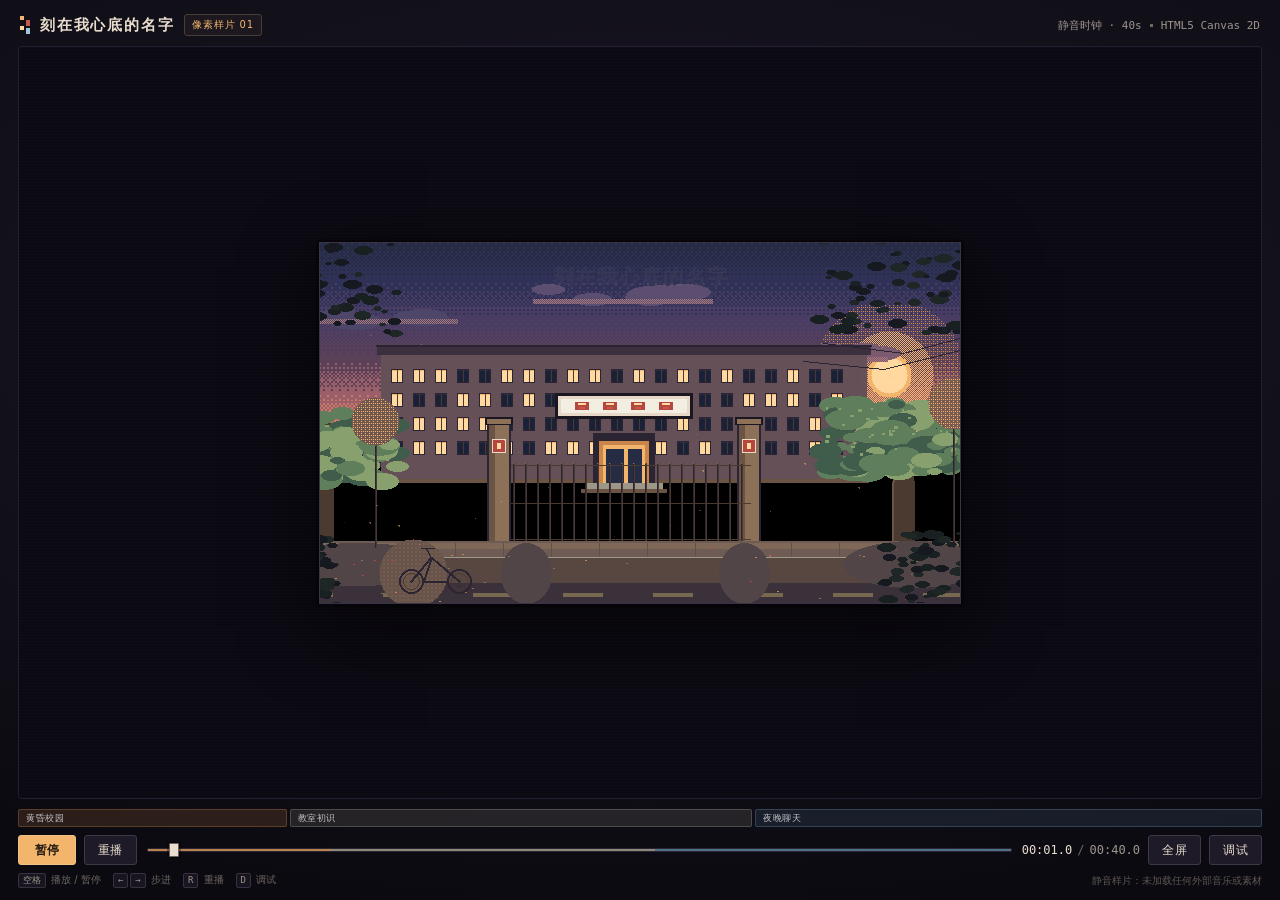
<file: index.html>
<!DOCTYPE html>
<html lang="zh-CN">
<head>
  <meta charset="utf-8">
  <meta name="viewport" content="width=device-width, initial-scale=1">
  <title>刻在我心底的名字 · 像素样片 01</title>
  <link rel="stylesheet" href="style.css">
</head>
<body>
  <header class="topbar">
    <div class="brand">
      <span class="brand-mark" aria-hidden="true"></span>
      <h1>刻在我心底的名字</h1>
      <span class="badge">像素样片 01</span>
    </div>
    <div class="topbar-meta">
      <span>静音时钟 · 40s</span>
      <span class="dot" aria-hidden="true"></span>
      <span>HTML5 Canvas 2D</span>
    </div>
  </header>

  <main class="stage" id="stage">
    <canvas id="screen" width="640" height="360" aria-label="《刻在我心底的名字》像素动画样片"></canvas>
    <div id="loading" class="loading">正在装载像素素材…</div>
  </main>

  <section class="transport" aria-label="播放控制">
    <div class="chapterbar" aria-hidden="true">
      <div class="chapter ch-gate" style="flex: 8.5"><span>黄昏校园</span></div>
      <div class="chapter ch-class" style="flex: 15"><span>教室初识</span></div>
      <div class="chapter ch-night" style="flex: 16.5"><span>夜晚聊天</span></div>
    </div>

    <div class="controls">
      <button id="play" class="btn primary" type="button">暂停</button>
      <button id="replay" class="btn" type="button">重播</button>

      <div class="scrub-wrap">
        <input id="scrub" class="scrub" type="range" min="0" max="40" step="0.05" value="0" aria-label="时间轴">
      </div>

      <div class="timecode" aria-live="off">
        <span id="time-now">00:00.0</span>
        <span class="time-sep">/</span>
        <span>00:40.0</span>
      </div>

      <button id="fs" class="btn" type="button">全屏</button>
      <button id="debug-btn" class="btn" type="button" aria-pressed="false">调试</button>
    </div>

    <div class="hints">
      <span><kbd>空格</kbd> 播放 / 暂停</span>
      <span><kbd>←</kbd><kbd>→</kbd> 步进</span>
      <span><kbd>R</kbd> 重播</span>
      <span><kbd>D</kbd> 调试</span>
      <span class="hint-end">静音样片：未加载任何外部音乐或素材</span>
    </div>

    <div id="debug" class="debug" hidden>
      <div><span>时间</span><b id="d-time">0.000s</b></div>
      <div><span>场景</span><b id="d-scene">gate</b></div>
      <div><span>场景内</span><b id="d-local">0.000s</b></div>
      <div><span>帧号</span><b id="d-frame">0</b></div>
      <div><span>FPS</span><b id="d-fps">—</b></div>
      <div><span>缩放</span><b id="d-scale">—</b></div>
      <div><span>内部</span><b>640 × 360</b></div>
      <div><span>时钟</span><b>silent</b></div>
    </div>
  </section>

  <script type="module" src="js/main.js"></script>
</body>
</html>
</file>
<file: style.css>
:root {
  --ink: #121019;
  --ink-2: #191622;
  --ink-3: #221d2d;
  --line: #342d42;
  --text: #e8ddce;
  --muted: #9d958c;
  --muted-2: #6e6862;
  --warm: #ffd9a0;
  --warm-mid: #f2b56b;
  --cool: #9fc6d8;
  --red: #c9564f;
}

* { box-sizing: border-box; }

html, body {
  margin: 0;
  padding: 0;
  background: var(--ink);
  color: var(--text);
}

body {
  min-height: 100vh;
  height: 100vh;
  display: flex;
  flex-direction: column;
  gap: 10px;
  padding: 14px 18px 12px;
  overflow: hidden;
  font-family: "Microsoft YaHei", "PingFang SC", "Noto Sans SC", system-ui, sans-serif;
  background:
    radial-gradient(1200px 600px at 50% 35%, #1d1828 0%, #121019 58%, #0c0a11 100%);
}

/* ---------------------------------------------------------------- header */

.topbar {
  flex: 0 0 auto;
  display: flex;
  align-items: center;
  justify-content: space-between;
  gap: 16px;
  padding: 0 2px;
}

.brand {
  display: flex;
  align-items: center;
  gap: 10px;
  min-width: 0;
}

.brand-mark {
  width: 10px;
  height: 18px;
  background:
    linear-gradient(var(--warm-mid), var(--warm-mid)) 0 0 / 4px 4px no-repeat,
    linear-gradient(var(--red), var(--red)) 6px 4px / 4px 6px no-repeat,
    linear-gradient(var(--warm), var(--warm)) 0 10px / 4px 4px no-repeat,
    linear-gradient(var(--cool), var(--cool)) 6px 12px / 4px 6px no-repeat;
  image-rendering: pixelated;
}

h1 {
  margin: 0;
  font-size: 15px;
  font-weight: 600;
  letter-spacing: 0.12em;
  white-space: nowrap;
}

.badge {
  flex: 0 0 auto;
  padding: 3px 7px;
  border: 1px solid #493e35;
  border-radius: 3px;
  color: var(--warm-mid);
  font-size: 10px;
  letter-spacing: 0.08em;
  background: #1d1820;
}

.topbar-meta {
  display: flex;
  align-items: center;
  gap: 8px;
  color: var(--muted);
  font-size: 11px;
  font-family: ui-monospace, "Cascadia Mono", Consolas, monospace;
  white-space: nowrap;
}

.dot {
  width: 3px;
  height: 3px;
  background: var(--muted-2);
}

/* ----------------------------------------------------------------- stage */

.stage {
  flex: 1 1 auto;
  min-height: 0;
  position: relative;
  display: flex;
  align-items: center;
  justify-content: center;
  background:
    repeating-linear-gradient(0deg, rgba(255,255,255,0.012) 0 1px, transparent 1px 3px),
    #0b0911;
  border: 1px solid #241f30;
  border-radius: 4px;
  overflow: hidden;
}

#screen {
  display: block;
  background: #000;
  image-rendering: pixelated;
  image-rendering: crisp-edges;
  box-shadow:
    0 0 0 1px #3a3247,
    0 0 0 4px rgba(0, 0, 0, 0.35),
    0 24px 70px rgba(0, 0, 0, 0.55);
  user-select: none;
}

.stage:fullscreen {
  border: 0;
  border-radius: 0;
  background: #000;
}

.stage:fullscreen #screen {
  box-shadow: none;
}

.loading {
  position: absolute;
  inset: 0;
  display: flex;
  align-items: center;
  justify-content: center;
  color: var(--muted);
  font-family: ui-monospace, "Cascadia Mono", Consolas, monospace;
  font-size: 12px;
  letter-spacing: 0.18em;
  background: rgba(8, 7, 12, 0.72);
  z-index: 4;
  pointer-events: none;
}

.loading.error {
  color: #e08a7f;
  letter-spacing: 0.04em;
  padding: 24px;
  text-align: center;
  line-height: 1.8;
}

.loading[hidden] { display: none; }

/* ------------------------------------------------------------- transport */

.transport {
  flex: 0 0 auto;
  display: flex;
  flex-direction: column;
  gap: 8px;
}

.chapterbar {
  display: flex;
  gap: 3px;
  height: 18px;
}

.chapter {
  position: relative;
  display: flex;
  align-items: center;
  padding: 0 7px;
  border-radius: 2px;
  overflow: hidden;
  font-size: 9px;
  letter-spacing: 0.06em;
  color: rgba(255, 255, 255, 0.72);
  border: 1px solid transparent;
}

.chapter span {
  white-space: nowrap;
  overflow: hidden;
  text-overflow: ellipsis;
}

.ch-gate {
  background: rgba(201, 133, 74, 0.17);
  border-color: rgba(201, 133, 74, 0.3);
}

.ch-class {
  background: rgba(207, 200, 183, 0.12);
  border-color: rgba(207, 200, 183, 0.24);
}

.ch-night {
  background: rgba(69, 107, 134, 0.2);
  border-color: rgba(111, 152, 180, 0.3);
}

.controls {
  display: flex;
  align-items: center;
  gap: 8px;
}

.btn {
  flex: 0 0 auto;
  height: 30px;
  padding: 0 13px;
  border: 1px solid #403749;
  border-radius: 3px;
  background: #1e1a27;
  color: var(--text);
  font: inherit;
  font-size: 12px;
  letter-spacing: 0.04em;
  cursor: pointer;
  transition: background 120ms, border-color 120ms, color 120ms;
}

.btn:hover {
  background: #282231;
  border-color: #5a4d60;
}

.btn:active { transform: translateY(1px); }

.btn.primary {
  min-width: 58px;
  color: #241a12;
  background: var(--warm-mid);
  border-color: #f0c084;
  font-weight: 600;
}

.btn.primary:hover {
  background: #ffd09a;
  border-color: #ffe0b0;
}

.btn[aria-pressed="true"] {
  border-color: var(--warm-mid);
  color: var(--warm);
}

.btn:focus-visible,
.scrub:focus-visible {
  outline: 2px solid var(--warm);
  outline-offset: 2px;
}

.scrub-wrap {
  flex: 1 1 auto;
  min-width: 90px;
  display: flex;
  align-items: center;
  padding: 0 2px;
}

.scrub {
  -webkit-appearance: none;
  appearance: none;
  width: 100%;
  height: 20px;
  margin: 0;
  background: transparent;
  cursor: pointer;
}

.scrub::-webkit-slider-runnable-track {
  height: 4px;
  border-radius: 1px;
  background: linear-gradient(
    to right,
    #b8834e 0 21.25%,
    #8e877c 21.25% 58.75%,
    #4f7188 58.75% 100%
  );
  border: 1px solid #2b2533;
}

.scrub::-moz-range-track {
  height: 4px;
  border-radius: 1px;
  background: linear-gradient(
    to right,
    #b8834e 0 21.25%,
    #8e877c 21.25% 58.75%,
    #4f7188 58.75% 100%
  );
  border: 1px solid #2b2533;
}

.scrub::-webkit-slider-thumb {
  -webkit-appearance: none;
  appearance: none;
  width: 10px;
  height: 14px;
  margin-top: -6px;
  border-radius: 1px;
  background: var(--text);
  border: 1px solid #6b5f58;
  box-shadow: 0 0 0 2px rgba(0, 0, 0, 0.35);
}

.scrub::-moz-range-thumb {
  width: 10px;
  height: 14px;
  border-radius: 1px;
  background: var(--text);
  border: 1px solid #6b5f58;
}

.timecode {
  flex: 0 0 auto;
  display: flex;
  gap: 5px;
  align-items: baseline;
  font-family: ui-monospace, "Cascadia Mono", Consolas, monospace;
  font-size: 12px;
  color: var(--text);
  font-variant-numeric: tabular-nums;
}

.time-sep { color: var(--muted-2); }
.timecode span:last-child { color: var(--muted); }

.hints {
  display: flex;
  flex-wrap: wrap;
  gap: 12px;
  align-items: center;
  color: var(--muted-2);
  font-size: 10px;
  line-height: 1;
}

.hints kbd {
  display: inline-block;
  min-width: 15px;
  padding: 2px 4px;
  margin-right: 2px;
  border: 1px solid #38313f;
  border-radius: 2px;
  background: #191520;
  color: var(--muted);
  font-family: ui-monospace, Consolas, monospace;
  font-size: 9px;
  text-align: center;
}

.hint-end {
  margin-left: auto;
  color: #5d5751;
}

/* ----------------------------------------------------------------- debug */

.debug {
  display: grid;
  grid-template-columns: repeat(8, minmax(0, 1fr));
  gap: 1px;
  border: 1px solid #2c2637;
  background: #2c2637;
}

.debug[hidden] { display: none; }

.debug > div {
  display: flex;
  flex-direction: column;
  gap: 3px;
  padding: 6px 8px;
  background: #15121c;
  min-width: 0;
}

.debug span {
  color: var(--muted-2);
  font-size: 9px;
  letter-spacing: 0.05em;
}

.debug b {
  color: var(--warm);
  font-family: ui-monospace, "Cascadia Mono", Consolas, monospace;
  font-size: 11px;
  font-weight: 500;
  white-space: nowrap;
  overflow: hidden;
  text-overflow: ellipsis;
}

/* --------------------------------------------------------------- responsive */

@media (max-width: 860px) {
  body { padding: 10px 10px 8px; gap: 8px; }
  .topbar-meta { display: none; }
  .hints { display: none; }
  .debug { grid-template-columns: repeat(4, minmax(0, 1fr)); }
}

@media (max-width: 600px) {
  h1 { font-size: 13px; }
  .badge { display: none; }
  .controls { flex-wrap: wrap; }
  .scrub-wrap { order: 5; flex-basis: 100%; }
  .timecode { margin-left: auto; }
  .chapter span { display: none; }
  .chapterbar { height: 8px; }
}

@media (max-height: 620px) {
  .chapterbar { display: none; }
  .hints { display: none; }
}

@media (prefers-reduced-motion: reduce) {
  .btn { transition: none; }
}
</file>
